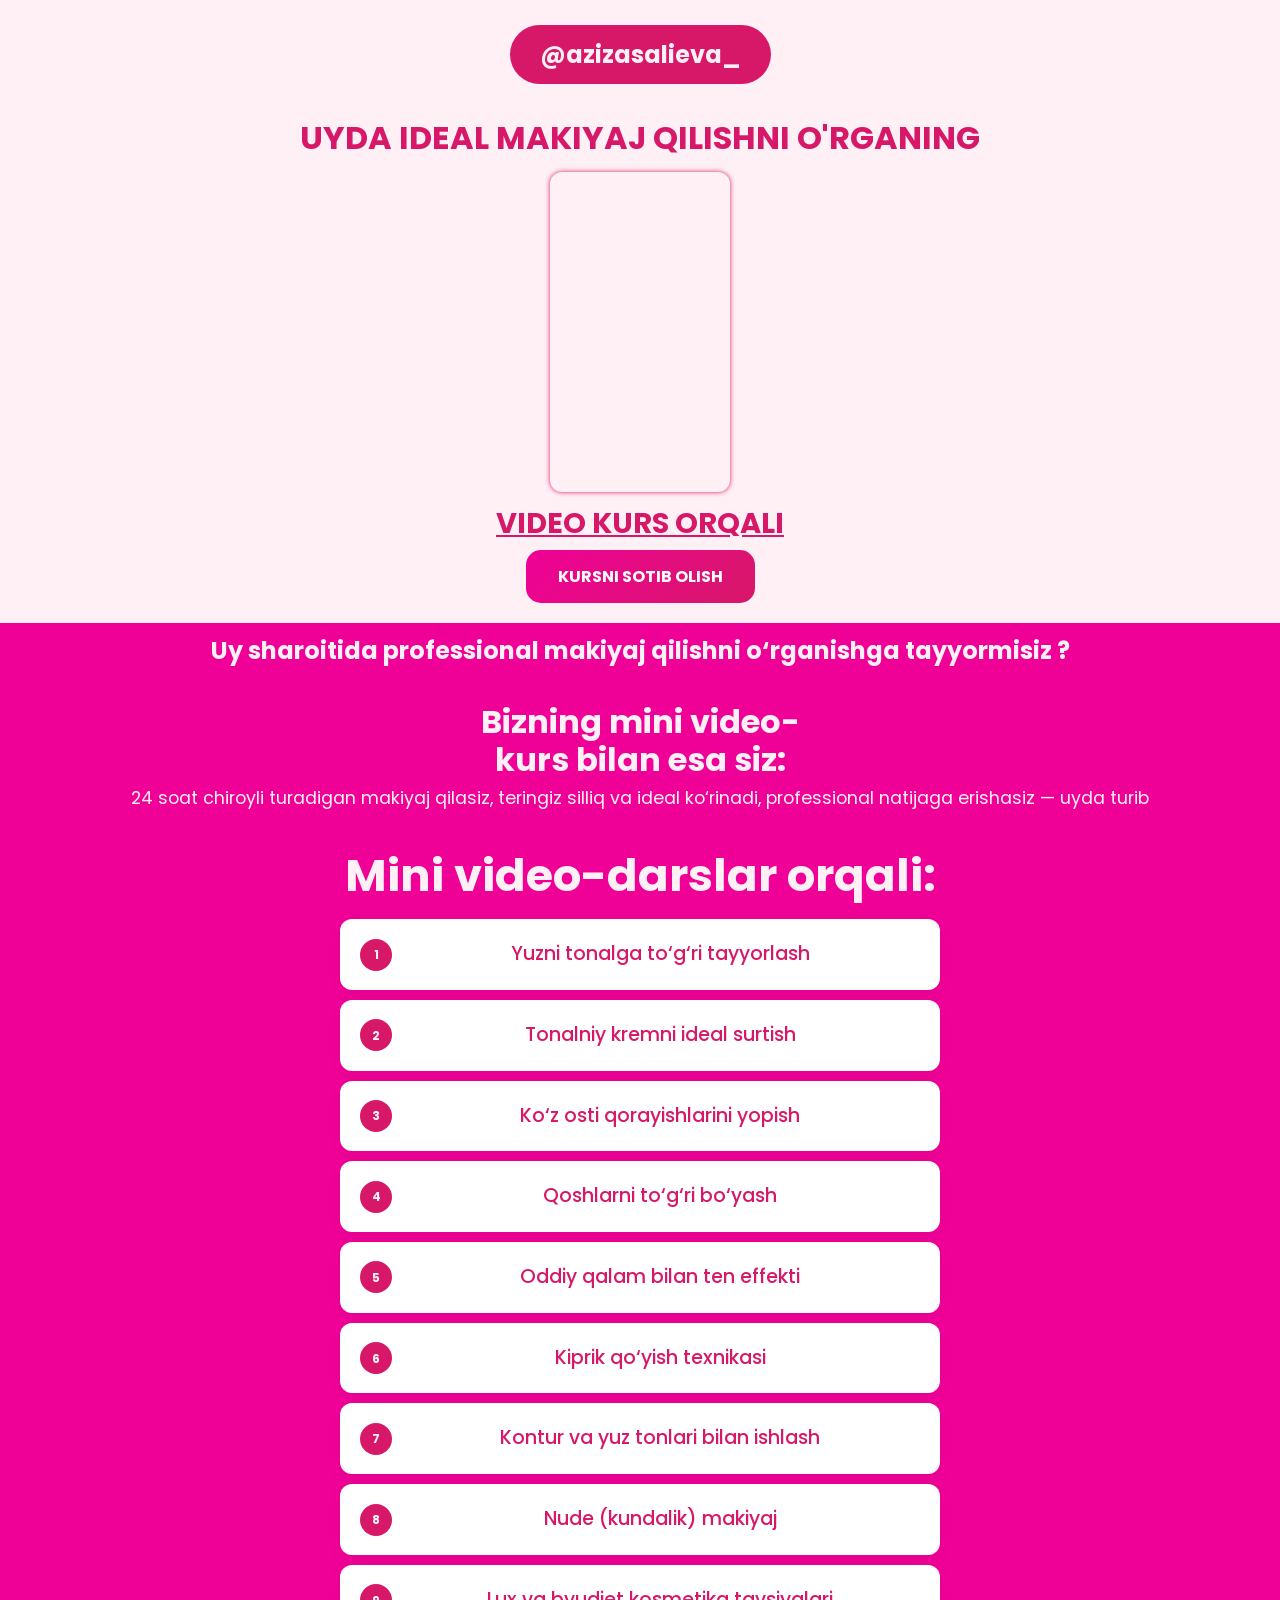
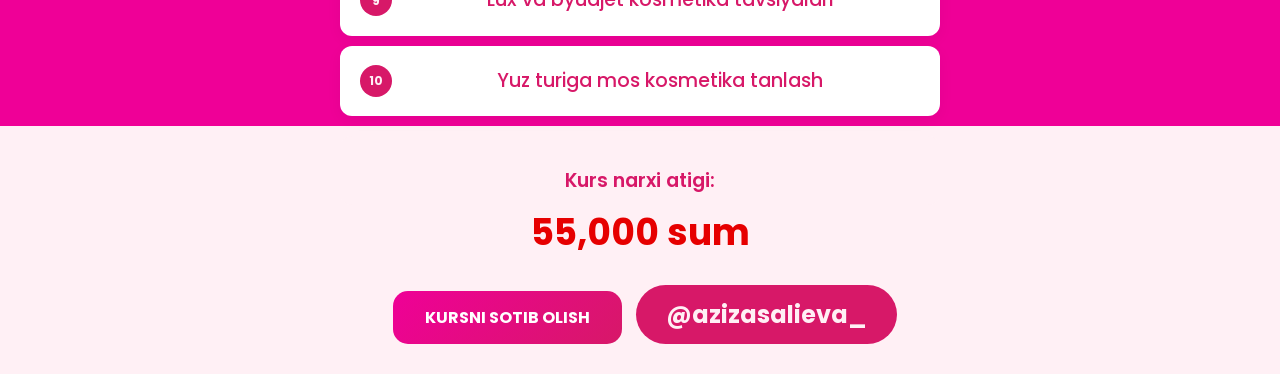
<file: index.html>
<!DOCTYPE html>
<html lang="uz">
<head>
  <meta charset="UTF-8" />
  <meta name="viewport" content="width=device-width, initial-scale=1.0" />
  <title>UYDA IDEAL MAKIYAJ</title>
  <link rel="stylesheet" href="css/style.css" />
  <link href="https://fonts.googleapis.com/css2?family=Poppins:wght@600;700&display=swap" rel="stylesheet" />

</head>
<body>
  <section class="hero">
    <div class="container">
      <div class="centered">
        <div class="fake-button">@azizasalieva_</div>

        <h1 class="subtitle">
          UYDA IDEAL MAKIYAJ QILISHNI O'RGANING
        </h1>

      <div class="video-wrapper">
        <iframe 
          width="1120" height="625" 
          src="https://www.youtube.com/embed/qSa_6mMAuKk" 
          title="YouTube video" 
          frameborder="0" 
          allow="accelerometer; autoplay; clipboard-write; encrypted-media; gyroscope; picture-in-picture" 
          allowfullscreen>
        </iframe>
      </div>

        <h2 class="white-underline">VIDEO KURS ORQALI</h2>

        <a href="oplata.html" class="btn dark-orange">KURSNI SOTIB OLISH</a>
      </div>
    </div>
  </section>
  <section class="problems">
  <div class="container">
    <h2 class="problems-title dark-blue">
      Uy sharoitida professional makiyaj qilishni o‘rganishga tayyormisiz ?
    </h2>
    </div>
  </div>
</section>

  <section class="solution">
  <div class="container">
    <h2 class="solution-title white">
      Bizning mini video-
    </h2>
    <h2 class="solution-title white">
      kurs bilan esa siz:
    </h2>

    <div class="solution-text orange">
      <p>24 soat chiroyli turadigan makiyaj qilasiz, teringiz silliq va ideal ko‘rinadi, professional natijaga erishasiz — uyda turib</p> 
    </div>
  </div>
</section>



<section class="bonus">
  <div class="container">
    <div class="bonus-header">
      <h1 class="bonus-main dark-blue">Mini video-darslar orqali:</h1>
    </div>

    <ul class="bonus-list styled">
      <li>Yuzni tonalga to‘g‘ri tayyorlash</li>
      <li>Tonalniy kremni ideal surtish</li>
      <li>Ko‘z osti qorayishlarini yopish</li>
      <li>Qoshlarni to‘g‘ri bo‘yash</li>
      <li>Oddiy qalam bilan ten effekti</li>
      <li>Kiprik qo‘yish texnikasi</li>
      <li>Kontur va yuz tonlari bilan ishlash</li>
      <li>Nude (kundalik) makiyaj</li>
      <li>Lux va byudjet kosmetika tavsiyalari</li>
      <li>Yuz turiga mos kosmetika tanlash</li>
    </ul>
  </div>
</section>

  <!-- 7-блок -->
 <section class="pricing-upgrade" id="form">
  <div class="container">
   
    <div class="installment-box">
      
      <p class="top-line">Kurs narxi atigi:</p>
    </div>
  <!-- Новая цена -->
  <div style="text-align: center;">
    <div style="font-size: 36px; color: #e60000; font-weight: bold;">
    55,000 sum
    </div>
  </div>
</div>
    
  </div>
    <a href="oplata.html" class="btn dark-orange">KURSNI SOTIB OLISH</a>
    <div class="fake-button">@azizasalieva_</div>
</form>
  </section>

</body>
</html>
</file>
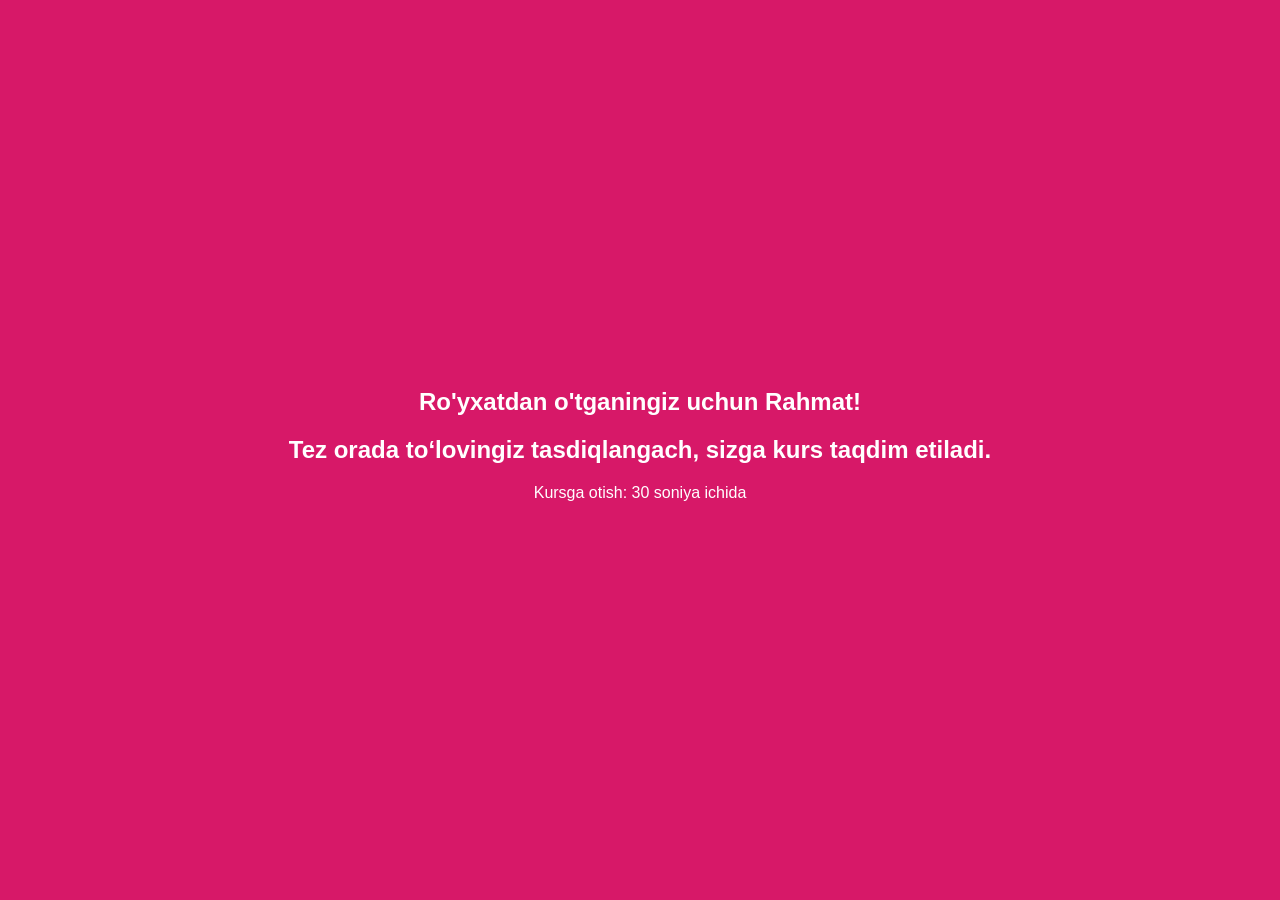
<file: confirm.html>
<!DOCTYPE html>
<html lang="uz">
<head>
  <meta charset="UTF-8" />
  <meta name="viewport" content="width=device-width, initial-scale=1.0" />
  <title>Rahmat!</title>
  <link rel="stylesheet" href="css/style.css" />
  <style>
    body {
      margin: 0;
      background-color: #D71868;
      color: white;
      font-family: Arial, sans-serif;
      display: flex;
      flex-direction: column;
      align-items: center;
      justify-content: center;
      height: 100vh;
      text-align: center;
    }

    .logo {
      max-width: 200px; /* Можно убрать или увеличить, если нужно больше */
      height: auto;
      margin-bottom: 20px;
    }

    .thank-you {
      font-size: 24px;
      font-weight: bold;
      margin-bottom: 20px;
    }

    .subtext {
      color: rgb(255, 255, 255);
      font-size: 12px;
      font-weight: bold;
      margin-bottom: 10px;
    }

    .timer {
      color: rgb(255, 255, 255);
      font-size: 16px;
      font-weight: normal;
    }

    @media (max-width: 600px) {
      .thank-you {
        font-size: 32px;
      }

      .subtext {
        font-size: 12px;
      }
    }
  </style>
  
  <!-- Meta Pixel Code -->
<script>
  !function(f,b,e,v,n,t,s)
  {if(f.fbq)return;n=f.fbq=function(){n.callMethod?
  n.callMethod.apply(n,arguments):n.queue.push(arguments)};
  if(!f._fbq)f._fbq=n;n.push=n;n.loaded=!0;n.version='2.0';
  n.queue=[];t=b.createElement(e);t.async=!0;
  t.src=v;s=b.getElementsByTagName(e)[0];
  s.parentNode.insertBefore(t,s)}(window, document,'script',
  'https://connect.facebook.net/en_US/fbevents.js');
  fbq('init', '1766674070867913');
  fbq('track', 'PageView');
</script>
<noscript><img height="1" width="1" style="display:none"
  src="https://www.facebook.com/tr?id=1766674070867913&ev=PageView&noscript=1"
/></noscript>
<!-- End Meta Pixel Code -->

<script>
  fbq('track', 'Lead');
</script>
</head>
<body>
  <div class="thank-you">
    Ro'yxatdan o'tganingiz uchun Rahmat!
  </div>
  <div class="subtext">
    
      <div class="thank-you">
    Tez orada to‘lovingiz tasdiqlangach, sizga kurs taqdim etiladi.
  </div>
  <div class="subtext">

  </div>
  <div class="timer">
    Kursga otish: <span id="countdown">30</span> soniya ichida
  </div>

  <script>
    let seconds = 30;
    const countdown = document.getElementById("countdown");

    const interval = setInterval(() => {
      seconds--;
      countdown.textContent = seconds;
      if (seconds <= 0) {
        clearInterval(interval);
        window.location.href = "https://t.me/+VuxIYSbwnSk2NTgy";
      }
    }, 1000);
  </script>

</body>
</html>
</file>
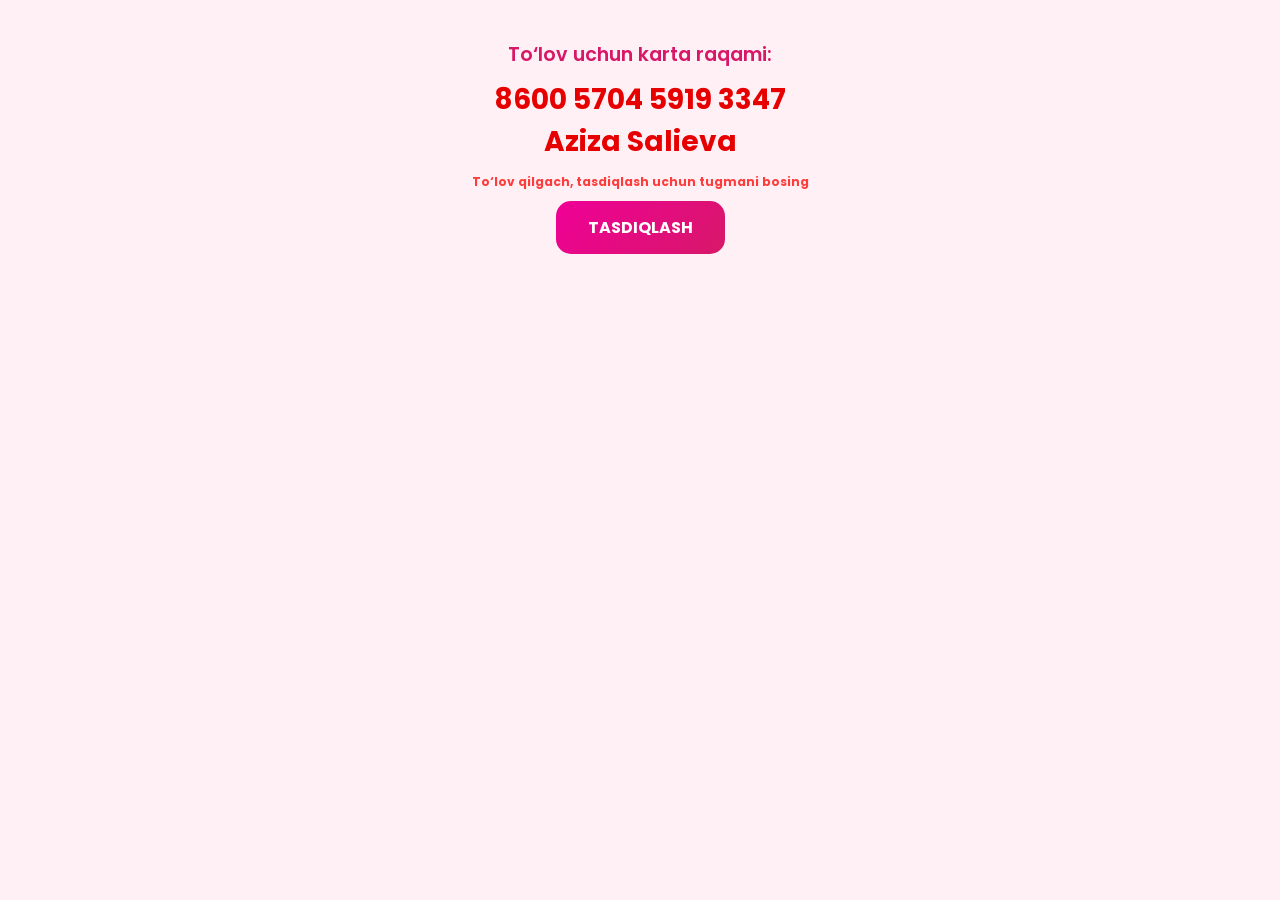
<file: oplata.html>
<!DOCTYPE html>
<html lang="uz">
<head>
  <meta charset="UTF-8" />
  <meta name="viewport" content="width=device-width, initial-scale=1.0" />
  <title>UYDA IDEAL MAKIYAJ</title>
  <link rel="stylesheet" href="css/oplata.css" />
  <link href="https://fonts.googleapis.com/css2?family=Poppins:wght@600;700&display=swap" rel="stylesheet" />
<noscript><img height="1" width="1" style="display:none"
  src="https://www.facebook.com/tr?id=1766674070867913&ev=PageView&noscript=1"
/></noscript>
</head>
<body>

  <!-- 7-блок -->
 <section class="pricing-upgrade" id="form">
  <div class="container">
   
    <div class="installment-box">
      
      <p class="top-line">To‘lov uchun karta raqami:</p>
    </div>
  <!-- Новая цена -->
  <div style="text-align: center;">
    <div style="font-size: 28px; color: #e60000; font-weight: bold;">
    8600 5704 5919 3347
    </div>
    <div style="font-size: 28px; color: #e60000; font-weight: bold;">
    Aziza Salieva
    </div>
  </div>
</div>
    
  </div>
  <div style="font-size: 12px; color: #ff3c3c; font-weight: bold;">
    To‘lov qilgach, tasdiqlash uchun tugmani bosing
    </div>
    <a href="confirm.html" class="btn dark-orange">TASDIQLASH</a>
</form>
  </section>

</body>
</html>
</file>
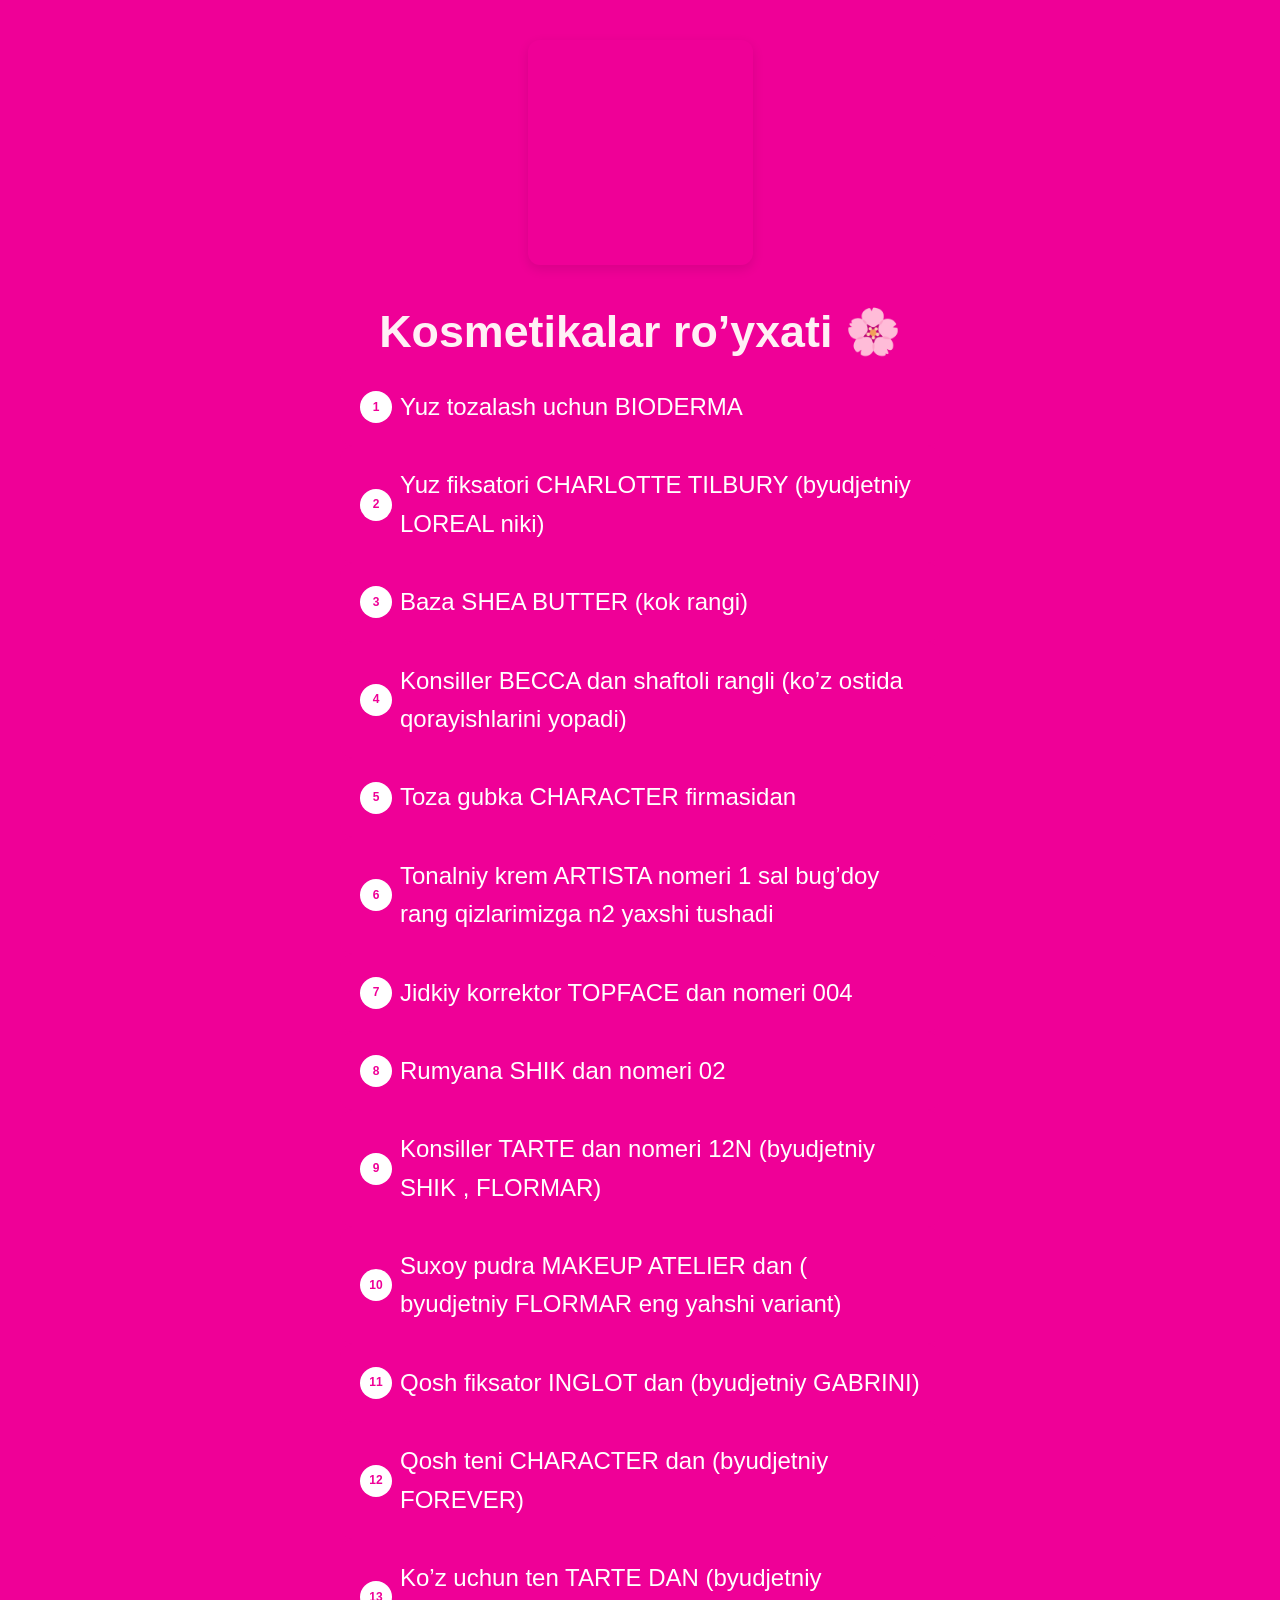
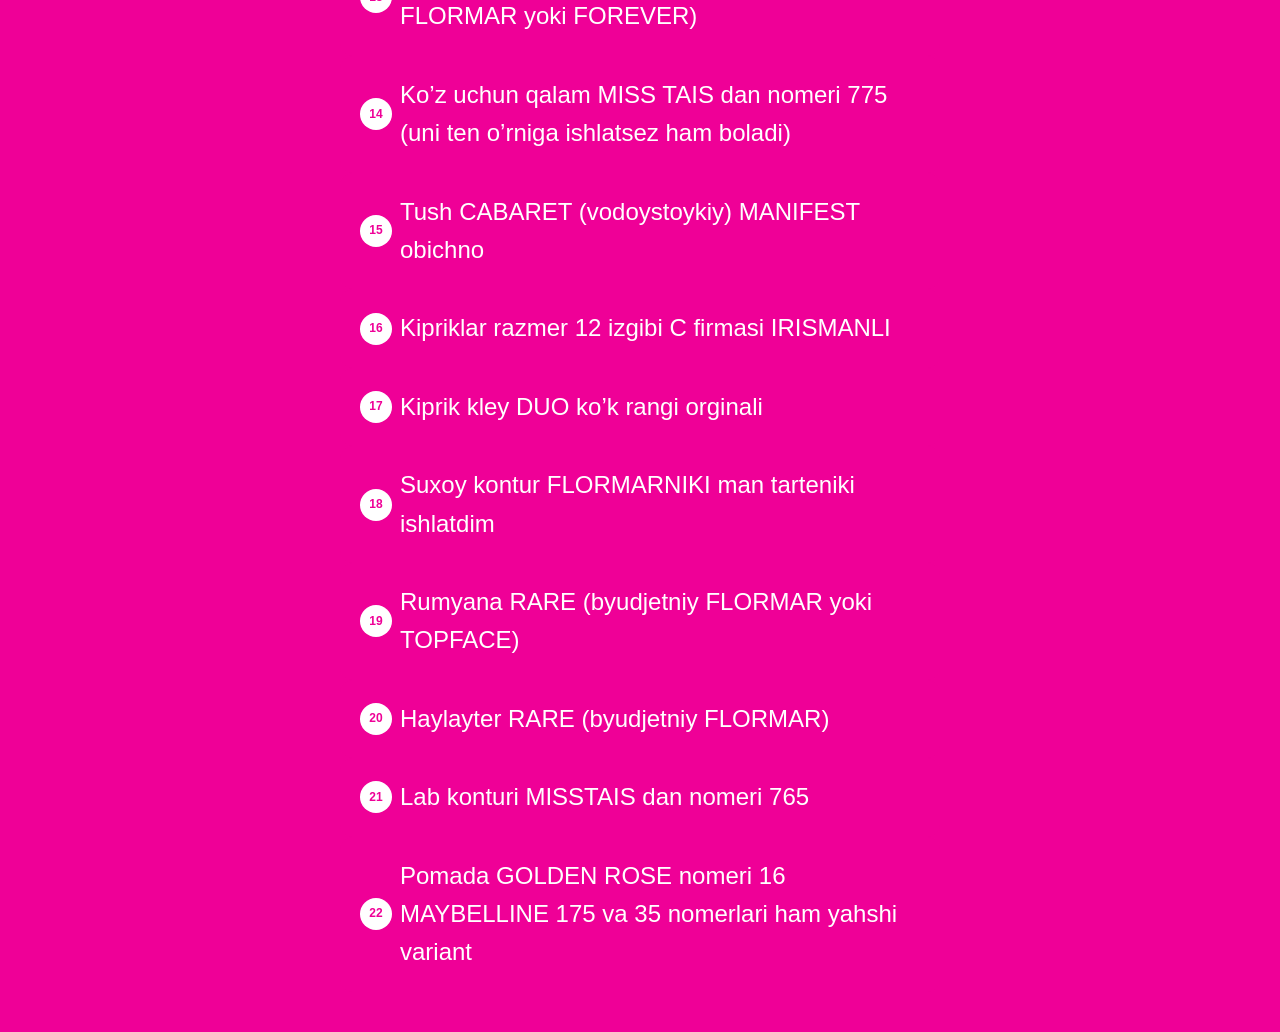
<file: videos.html>
<!DOCTYPE html>
<html lang="uz">
<head>
  <meta charset="UTF-8" />
  <meta name="viewport" content="width=device-width, initial-scale=1.0" />
  <title>Kitob Videolari</title>
  <link rel="stylesheet" href="css/videos.css" />
</head>
<body>
  <section class="videos-section">
    <div class="video-grid">
      <div class="video-box">
        <iframe src="https://www.youtube.com/embed/s83Dfyfr9PE" title="Video 1" allowfullscreen></iframe>
      </div>
    </div>

<section class="bonus">
  <div class="container">
    <div class="bonus-header">
      <h1 class="bonus-main dark-blue">Kosmetikalar ro’yxati 🌸</h1>
    </div>

    <ul class="bonus-list styled">
      <li>Yuz tozalash uchun BIODERMA</li>
      <li>Yuz fiksatori CHARLOTTE TILBURY (byudjetniy LOREAL niki)</li>
      <li>Baza SHEA BUTTER (kok rangi)</li>
      <li>Konsiller BECCA dan shaftoli rangli (ko’z ostida qorayishlarini yopadi)</li>
      <li>Toza gubka CHARACTER  firmasidan</li>
      <li>Tonalniy krem  ARTISTA nomeri 1 sal bug’doy rang qizlarimizga n2 yaxshi tushadi</li>
      <li>Jidkiy korrektor TOPFACE dan nomeri 004</li>
      <li>Rumyana SHIK dan nomeri 02</li>
      <li>Konsiller TARTE dan nomeri 12N (byudjetniy SHIK , FLORMAR)</li>
      <li>Suxoy pudra MAKEUP ATELIER dan ( byudjetniy FLORMAR eng yahshi variant)</li>
      <li>Qosh fiksator INGLOT dan (byudjetniy GABRINI)</li>
      <li>Qosh teni CHARACTER dan (byudjetniy FOREVER)</li>
      <li>Ko’z uchun ten TARTE DAN (byudjetniy FLORMAR yoki FOREVER)</li>
      <li>Ko’z uchun qalam MISS TAIS dan nomeri 775 (uni ten o’rniga ishlatsez ham boladi)</li>
      <li>Tush CABARET (vodoystoykiy) MANIFEST  obichno</li>
      <li>Kipriklar razmer 12 izgibi C firmasi IRISMANLI</li>
      <li>Kiprik kley DUO ko’k rangi orginali</li>
      <li>Suxoy kontur FLORMARNIKI man tarteniki ishlatdim</li>
      <li>Rumyana RARE (byudjetniy FLORMAR yoki TOPFACE)</li>
      <li>Haylayter RARE (byudjetniy FLORMAR)</li>
      <li>Lab konturi MISSTAIS dan nomeri 765</li>
      <li>Pomada GOLDEN ROSE nomeri 16  MAYBELLINE 175 va 35 nomerlari ham yahshi variant</li>
    </ul>
  </div>
</section>

  </section>
</body>
</html>
</file>
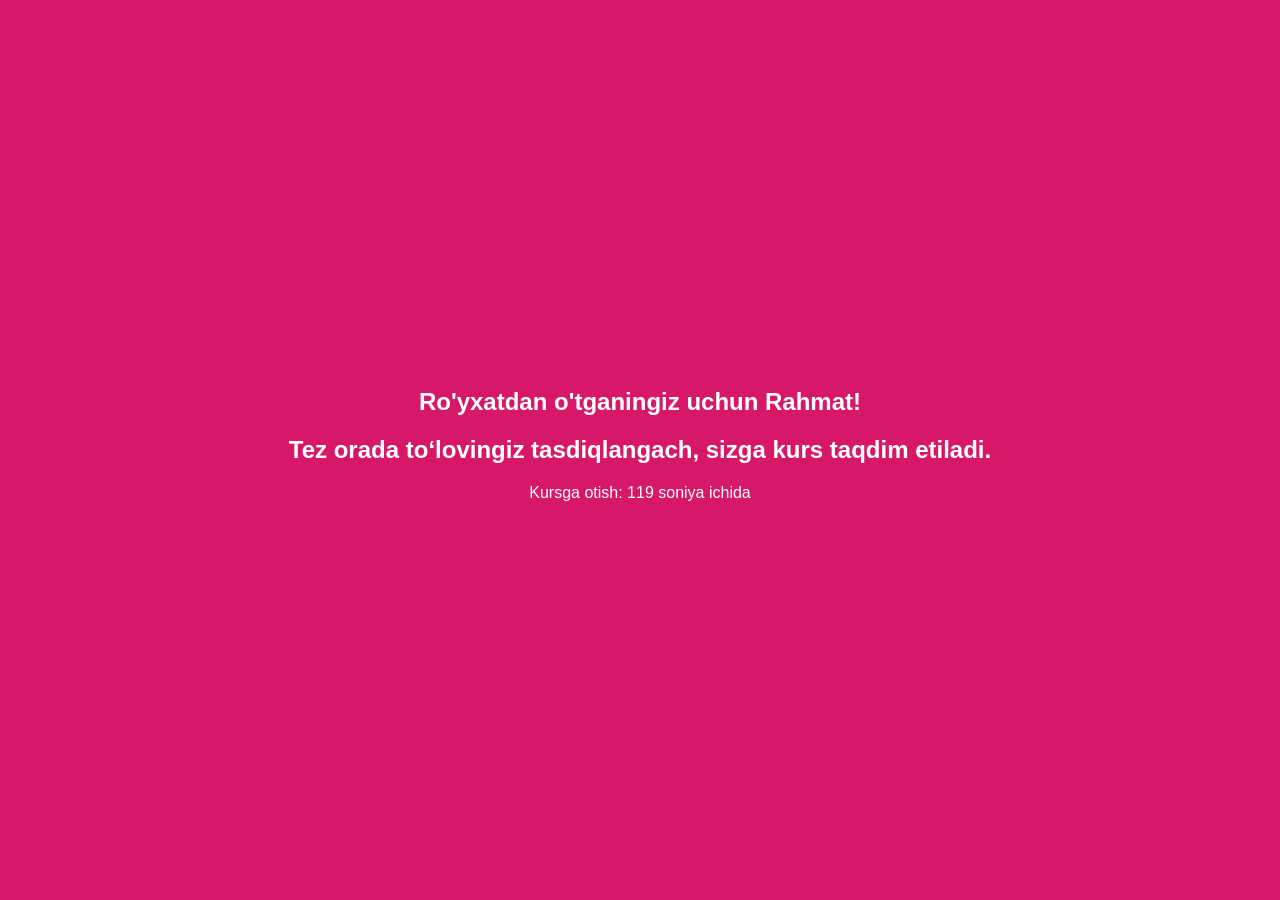
<file: aziza/confirm.html>
<!DOCTYPE html>
<html lang="uz">
<head>
  <meta charset="UTF-8" />
  <meta name="viewport" content="width=device-width, initial-scale=1.0" />
  <title>Rahmat!</title>
  <link rel="stylesheet" href="css/style.css" />
  <style>
    body {
      margin: 0;
      background-color: #D71868;
      color: white;
      font-family: Arial, sans-serif;
      display: flex;
      flex-direction: column;
      align-items: center;
      justify-content: center;
      height: 100vh;
      text-align: center;
    }

    .logo {
      max-width: 200px; /* Можно убрать или увеличить, если нужно больше */
      height: auto;
      margin-bottom: 20px;
    }

    .thank-you {
      font-size: 24px;
      font-weight: bold;
      margin-bottom: 20px;
    }

    .subtext {
      color: rgb(255, 255, 255);
      font-size: 12px;
      font-weight: bold;
      margin-bottom: 10px;
    }

    .timer {
      color: rgb(255, 255, 255);
      font-size: 16px;
      font-weight: normal;
    }

    @media (max-width: 600px) {
      .thank-you {
        font-size: 32px;
      }

      .subtext {
        font-size: 12px;
      }
    }
  </style>
  
  <!-- Meta Pixel Code -->
<script>
  !function(f,b,e,v,n,t,s)
  {if(f.fbq)return;n=f.fbq=function(){n.callMethod?
  n.callMethod.apply(n,arguments):n.queue.push(arguments)};
  if(!f._fbq)f._fbq=n;n.push=n;n.loaded=!0;n.version='2.0';
  n.queue=[];t=b.createElement(e);t.async=!0;
  t.src=v;s=b.getElementsByTagName(e)[0];
  s.parentNode.insertBefore(t,s)}(window, document,'script',
  'https://connect.facebook.net/en_US/fbevents.js');
  fbq('init', '1766674070867913');
  fbq('track', 'PageView');
</script>
<noscript><img height="1" width="1" style="display:none"
  src="https://www.facebook.com/tr?id=1766674070867913&ev=PageView&noscript=1"
/></noscript>
<!-- End Meta Pixel Code -->

<script>
  fbq('track', 'Lead');
</script>
</head>
<body>
  <div class="thank-you">
    Ro'yxatdan o'tganingiz uchun Rahmat!
  </div>
  <div class="subtext">
    
      <div class="thank-you">
    Tez orada to‘lovingiz tasdiqlangach, sizga kurs taqdim etiladi.
  </div>
  <div class="subtext">

  </div>
  <div class="timer">
    Kursga otish: <span id="countdown">120</span> soniya ichida
  </div>

  <script>
    let seconds = 120;
    const countdown = document.getElementById("countdown");

    const interval = setInterval(() => {
      seconds--;
      countdown.textContent = seconds;
      if (seconds <= 0) {
        clearInterval(interval);
        window.location.href = "https://t.me/+VuxIYSbwnSk2NTgy";
      }
    }, 1000);
  </script>

</body>
</html>
</file>
<file: css/style.css>
/* === Base Styles === */
* {
  margin: 0;
  padding: 0;
  box-sizing: border-box;
}

body {
  font-family: 'Poppins', sans-serif;
  background-color: #FFF0F5; /* очень тёмно-фиолетовый */
  color: #D71868;
}

.container {
  max-width: 1200px;
  margin: 0 auto;
  padding: 10px 20px;
}

.centered {
  text-align: center;
}

/* === Кнопка “Self-Study kitob” === */
.fake-button {
  display: inline-block;
  background-color: #D71868;
  color: #FFF0F5; /* тёмно-синий */
  font-weight: 700;
  font-size: 1.5rem;
  padding: 12px 30px;
  border-radius: 50px;
  margin-top: 15px;
  margin-bottom: 30px;
  pointer-events: none;
}

/* === Заголовок под кнопкой === */
.subtitle {
  font-size: 2rem;
  font-weight: 700;
  margin-bottom: 10px;
}

.video-wrapper {
  display: flex;
  justify-content: center;
  margin-bottom: 10px;
}

.video-wrapper iframe {
  width: 180px;
  height: 320px;
  max-width: 100%;
  border-radius: 12px;
  box-shadow: 0 0 5px #D71868;
}

/* === Надписи под видео === */
.white-underline {
  font-size: 1.8rem;
  font-weight: 700;
  text-decoration: underline;
  margin-bottom: -5px;
}

.orange-text {
  font-size: 1.8rem;
  font-weight: 700;
  color: #ff7a00; /* оранжевый */
  margin-bottom: 30px;
}

/* === Кнопки под текстом === */
.btn {
  display: inline-block;
  padding: 14px 32px;
  font-size: 1rem;
  font-weight: 700;
  border: none;
  border-radius: 15px;
  text-decoration: none;
  margin: 10px;
  transition: background-color 0.3s;
}

.dark-orange {
  background: linear-gradient(135deg, #EF0097, #D71868);
  color: white;
}

.dark-orange:hover {
  background-color: rgb(255, 0, 0);
}

/* === Мобильная адаптация === */
@media (max-width: 768px) {
  .fake-button {
    font-size: 1.2rem;
    padding: 10px 20px;
  }

  .subtitle {
    font-size: 1.8rem;
    padding: 0 10px;
  }

  .white-underline {
    font-size: 1.8rem;
    padding: 0 10px;
    margin-bottom: 10px;
  }

  .orange-text {
    font-size: 1.5rem;
    padding: 0 10px;
    margin-bottom: 10px;
  }

  .btn {
    font-size: 1rem;
    padding: 12px 24px;
  }
}

/* === 2 Блок: Проблемы === */
.problems {
  background: #EF0097;
  padding: -20px -20px;
  text-align: center;
}

.problems-title {
  font-size: 2rem;
  font-weight: 700;
  margin-bottom: 1px;
}

.problems-title.dark-blue {
  color: #FFF0F5;
}

.problem {
 
  max-width: 800px;
  text-align: left;
}

.problem-heading {
  font-size: 1.4rem;
  font-weight: 700;
  margin-bottom: 15px;
}

.problem-heading.yellow {
  color: #d4a200; /* тёмно-жёлтый */
}

.problem-text {
  font-size: 1rem;
  color: #000000;
  line-height: 1.6;
}

/* Мобильная адаптация для 2 блока */
@media (max-width: 768px) {
  .problems-title {
    font-size: 2rem;
    padding: -10px 10px;
    margin-bottom: 5px;
  }

  .problem-heading {
    font-size: 1.2rem;
  }

  .problem-text {
    font-size: 1rem;
    padding: 0 10px;
  }
}

  .problems-title.dark-blue {
    font-size: 1.5rem;
    padding: 0 10px;
    margin-bottom: 10px;
}

/* === 3 Блок: Решение === */
.solution {
  background-color: #EF0097;
  padding: -20px -20px;
  text-align: center;
}

.solution-title {
  font-family: 'Poppins', sans-serif;
  font-size: 2rem;
  font-weight: 700;
  margin-bottom: -10px;
}

.solution-title.white {
  color: #FFF0F5;
}

.solution-text {
  margin-top: 10px;
  font-family: 'Poppins', sans-serif;
  font-size: 1.1rem;
  line-height: 1.6;
}

.solution-text.orange {
  color: #FFF0F5;
  font-weight: 400;
}

/* Мобильная адаптация для 3 блока */
@media (max-width: 768px) {
  .solution-title {
    font-size: 1.5rem;
    padding: 0 10px;
    margin-top: 10px;
  }

  .solution-text {
    font-size: 1.25rem;
    padding: 0 10px;
    margin-top: 15px;
  }
}

/* 4-блок */
.solutions-section {
  background-color: #FFF0F5; /* Бело-сероватый */
  text-align: center;
}

.solutions-title {
  color: #D71868;
  font-size: 30px;
  margin-top: 30px;
  font-weight: bold;

}

.cards-container {
  display: grid;
  grid-template-columns: repeat(auto-fit, minmax(260px, 1fr));
  gap: 5px;
  max-width: 750px;
  margin: 0 auto;
}

.solution-card {
  background-color: #FFF0F5;
  padding: 20px;
  border-radius: 12px;
}

.solution-card h3 {
  color: #EF0097;
  font-size: 25px;
  font-weight: bold;
  margin-bottom: 15px;
}

.solution-card img {
  max-width: 100%;
  height: auto;
  margin-bottom: 20px;
}

.solution-card .cta-button {
  background: linear-gradient(135deg, #ff3c3c, #ff7a00);
  color: white;
  font-weight: bold;
  padding: 10px 20px;
  border-radius: 8px;
  text-decoration: none;
  display: inline-block;
}

.old-price {
  color: red;
  font-weight: bold;
  font-size: 2em;
  text-decoration: line-through;
  margin-bottom: 8px;
}

.price-note {
  color: #000;
  font-size: 0.75em;
  margin-bottom: 20px;
  line-height: 1.3;
}

/* === Обновлённый 5 Блок: Бонусы === */
.bonus {
  background-color: #EF0097; /* как в 4 блоке */
  padding: -20px 20px;
  text-align: center;
  font-family: 'Poppins', sans-serif;
}

.bonus-header {
  margin-bottom: 10px;
}

.bonus-title {
  font-size: 2rem;
  font-weight: 700;
  margin-bottom: -20px;
}

.bonus-main {
  font-size: 2.8rem;
  font-weight: 700;
  margin: 10px 0;
}

.bonus-title.black {
  color: #FFF0F5;
}

.bonus-main.dark-blue {
  color: #FFF0F5;
}

.bonus-title.orange {
  color: #D71868;
}

/* Новый стиль списка без обычных цифр */
.bonus-list.styled {
  display: flex;
  flex-direction: column;
  gap: 10px;
  max-width: 600px;
  margin: 0 auto;
  padding: 0;
  counter-reset: item;
}

.bonus-list.styled li {
  background-color: #ffffff;
  color: #D71868;
  font-size: 1.2rem;
  font-weight: 500;
  padding: 20px 20px 20px 60px;
  border-radius: 12px;
  position: relative;
  box-shadow: 0 4px 15px rgba(0, 0, 0, 0.05);
  line-height: 1.6;
  list-style: none;
  transition: transform 0.3s ease, box-shadow 0.3s ease;
}

.bonus-list.styled li:hover {
  transform: translateY(-4px);
  box-shadow: 0 6px 20px rgba(0, 0, 0, 0.08);
}

/* Красивая цифра в кружке */
.bonus-list.styled li::before {
  content: counter(item);
  counter-increment: item;
  position: absolute;
  left: 20px;
  top: 50%;
  transform: translateY(-50%);
  width: 32px;
  height: 32px;
  background-color: #D71868;
  color: #FFF0F5;
  font-weight: bold;
  font-size: 0.75rem;
  border-radius: 50%;
  display: flex;
  align-items: center;
  justify-content: center;
}

/* Мобильная адаптация */
@media (max-width: 768px) {
  .bonus-title {
    font-size: 1.5rem;
  }

  .bonus-main {
    font-size: 1.5rem;
  }

  .bonus-list.styled li {
    font-size: 1rem;
    padding: 18px 18px 18px 55px;
  }

  .bonus-list.styled li::before {
    width: 28px;
    height: 28px;
    font-size: 0.8rem;
  }
}

/* === 6 Блок: Цены и рассрочка === */
.pricing-upgrade {
  background-color: #FFF0F5;
  padding: -20px -20px;
  font-family: 'Poppins', sans-serif;
  text-align: center;
}

/* ===== ЦЕНЫ ===== */
.price-box h2 {
  font-size: 2rem;
  color: #000;
  margin-bottom: 10px;
  font-weight: 600;
}

.price-box .price {
  font-size: 2.4rem;
  font-weight: 700;
  margin-bottom: 5px;
  display: inline-block;
  padding: 12px 24px;
  border-radius: 12px;
}

.price-box .old {
  color: #c40000;
  background: #ffeaea;
  text-decoration: line-through;
}

.price-box .new {
  color: #ffffff;
  background: linear-gradient(135deg, #ff3c3c, #ff7a00);
  box-shadow: 0 5px 15px rgba(255, 0, 0, 0.2);
}

/* ===== ЛОГОТИПЫ ===== */
.logo-bar {
  padding: -20px 0;
  display: flex;
  justify-content: center;
  gap: 40px;
  margin: -10px 0;
  flex-wrap: wrap;
}

.logo-bar img {
  max-width: 130px;
  transition: transform 0.3s ease;
}

.logo-bar img:hover {
  transform: scale(1.05);
}

/* ===== РАССРОЧКА ===== */
.installment-box {
  background-color: #FFF0F5;
  padding: 30px 20px;
  border-radius: 12px;
  max-width: 600px;
  margin-left: auto;
  margin-right: auto;
}

.installment-box h2 {
  font-size: 1.6rem;
  font-weight: 700;
  color: #D71868;
  margin-bottom: 0px;
}

.installment-box .top-line {
  font-size: 1.2rem;
  font-weight: 600;
  color: #D71868;
  margin-bottom: -20px;
}

.installment-box .top-line span {
  color: #ff7a00;
  font-weight: 700;
}

.installment-price-box {
  display: flex;
  justify-content: center;
  align-items: center;
  gap: 30px;
  margin: 20px 0;
}

.monthly-price {
  background: linear-gradient(135deg, #ff3c3c, #ff7a00);
  color: #ffffff;
  font-size: 1.8rem;
  font-weight: 700;
  padding: 5px 10px;
  border-radius: 10px;
}

.duration {
  font-size: 4rem;
  font-weight: 700;
  color: #000;
}

.note {
  font-size: 1.25rem;
  color: #000000;
  margin-top: -10px;
}

/* ===== CTA КНОПКА ===== */
.btn.glowing-orange {
  background: linear-gradient(135deg, #ff7a00, #ff3c3c);
  color: #fff;
  font-weight: 700;
  padding: 16px 36px;
  border-radius: 10px;
  font-size: 1.1rem;
  display: inline-block;
  box-shadow: 0 6px 20px rgba(255, 122, 0, 0.3);
  transition: transform 0.3s, box-shadow 0.3s;
  text-decoration: none;
  margin-top: -100px;
}

.btn.glowing-orange:hover {
  transform: translateY(-3px);
  box-shadow: 0 10px 25px rgba(255, 100, 0, 0.4);
}

/* ===== МОБИЛЬНАЯ АДАПТАЦИЯ ===== */
@media (max-width: 768px) {
  .price-box h2 {
    font-size: 1.3rem;
  }

  .price-box .price {
    font-size: 2rem;
    padding: 10px 20px;
  }

  .logo-bar {
    gap: 20px;
  }

  .monthly-price, .duration {
    font-size: 1.25rem;
  }

  .installment-box h2,
  .installment-box .top-line,
  .duration {
    font-size: 2rem;
  }

  .btn.glowing-orange {
    font-size: 1rem;
    padding: 14px 30px;
    margin-bottom: 50px;
  }
}

/* 8-блок */
.guarantee-section {
  background-color: #FFF0F5; /* Тёмно-синий */
  color: white;
  text-align: center;
  padding: 25px 25px;
}

.guarantee-title {
  font-size: 40px;
  font-weight: bold;
  margin-bottom: 5px;
}

.guarantee-image {
  max-width: 200px;
  height: auto;
  margin-bottom: 1px;
}

.guarantee-text p {
  font-size: 16px;
  margin: 8px 0;
}

.guarantee-section .cta-button {
  margin-top: 30px;
  background: linear-gradient(135deg, #ff3c3c, #ff7a00);
  color: white;
  font-weight: bold;
  padding: 12px 28px;
  border-radius: 8px;
  text-decoration: none;
  display: inline-block;
}

/* Адаптивность */
@media (max-width: 600px) {
  .guarantee-title {
    font-size: 32px;
  }

  .guarantee-text p {
    font-size: 20px;
    margin: -4px 0;
  }

  .guarantee-image {
    max-width: 150px;
  }
}


/* 2-блок */
.form-section {
  background-color: white;
  padding: 10px 20px;
  text-align: center;
}

.form-title {
  font-size: 20px;
  font-weight: bold;
  color: black;
  margin-bottom: 10px;
}

form {
  display: flex;
  flex-direction: column;
  gap: 15px;
  max-width: 400px;
  margin: 0 auto;
}

input {
  padding: 15px;
  font-size: 16px;
  border: 1px solid #ccc;
  border-radius: 8px;
}

button {
  background: linear-gradient(135deg, #ff3c3c, #ff7a00);
  color: white;
  font-weight: bold;
  padding: 15px;
  border: none;
  border-radius: 8px;
  cursor: pointer;
}

/* 7-блок */
.final-section {
  background-color: #FFF0F5; /* Тёмно-синий */
  color: white;
  text-align: center;
  padding: 60px 20px;
}

.final-text h2 {
  font-size: 26px;
  font-weight: bold;
  margin: 5px 0;
}

.final-subtext {
  margin-top: 30px;
  color: orange;
  font-weight: bold;
  font-size: 26px;
}

.final-subtext p {
  margin: 6px 0;
}

.final-logo {
  margin-top: 0px;
  max-width: 1080px;
  height: auto;
}

.final-footer {
  color: white;
  font-size: 14px;
  margin-top: 10px;
}

/* Адаптация */
@media (max-width: 600px) {
  .final-text h2 {
    font-size: 22px;
    margin-top: -10px;
  }

  .final-subtext {
    font-size: 22px;
    margin-top: 10px;
  }

  .final-logo {
    max-width: 100px;
    margin-top: 25px;
  }

  .final-footer {
    font-size: 12px;
    margin-top: 20px;
  }
}
</file>
<file: css/oplata.css>
/* === Base Styles === */
* {
  margin: 0;
  padding: 0;
  box-sizing: border-box;
}

body {
  font-family: 'Poppins', sans-serif;
  background-color: #FFF0F5; /* очень тёмно-фиолетовый */
  color: #D71868;
}

.container {
  max-width: 1200px;
  margin: 0 auto;
  padding: 10px 20px;
}

.centered {
  text-align: center;
}

/* === Кнопка “Self-Study kitob” === */
.fake-button {
  display: inline-block;
  background-color: #D71868;
  color: #FFF0F5; /* тёмно-синий */
  font-weight: 700;
  font-size: 1.5rem;
  padding: 12px 30px;
  border-radius: 50px;
  margin-top: 15px;
  margin-bottom: 30px;
  pointer-events: none;
}

/* === Заголовок под кнопкой === */
.subtitle {
  font-size: 2rem;
  font-weight: 700;
  margin-bottom: 10px;
}

.video-wrapper {
  display: flex;
  justify-content: center;
  margin-bottom: 10px;
}

.video-wrapper iframe {
  width: 180px;
  height: 320px;
  max-width: 100%;
  border-radius: 12px;
  box-shadow: 0 0 5px #D71868;
}

/* === Надписи под видео === */
.white-underline {
  font-size: 1.8rem;
  font-weight: 700;
  text-decoration: underline;
  margin-bottom: -5px;
}

.orange-text {
  font-size: 1.8rem;
  font-weight: 700;
  color: #ff7a00; /* оранжевый */
  margin-bottom: 30px;
}

/* === Кнопки под текстом === */
.btn {
  display: inline-block;
  padding: 14px 32px;
  font-size: 1rem;
  font-weight: 700;
  border: none;
  border-radius: 15px;
  text-decoration: none;
  margin: 10px;
  transition: background-color 0.3s;
}

.dark-orange {
  background: linear-gradient(135deg, #EF0097, #D71868);
  color: white;
}

.dark-orange:hover {
  background-color: rgb(255, 0, 0);
}

/* === Мобильная адаптация === */
@media (max-width: 768px) {
  .fake-button {
    font-size: 1.2rem;
    padding: 10px 20px;
  }

  .subtitle {
    font-size: 1.8rem;
    padding: 0 10px;
  }

  .white-underline {
    font-size: 1.8rem;
    padding: 0 10px;
    margin-bottom: 10px;
  }

  .orange-text {
    font-size: 1.5rem;
    padding: 0 10px;
    margin-bottom: 10px;
  }

  .btn {
    font-size: 1rem;
    padding: 12px 24px;
  }
}

/* === 2 Блок: Проблемы === */
.problems {
  background: #EF0097;
  padding: -20px -20px;
  text-align: center;
}

.problems-title {
  font-size: 2rem;
  font-weight: 700;
  margin-bottom: 1px;
}

.problems-title.dark-blue {
  color: #FFF0F5;
}

.problem {
 
  max-width: 800px;
  text-align: left;
}

.problem-heading {
  font-size: 1.4rem;
  font-weight: 700;
  margin-bottom: 15px;
}

.problem-heading.yellow {
  color: #d4a200; /* тёмно-жёлтый */
}

.problem-text {
  font-size: 1rem;
  color: #000000;
  line-height: 1.6;
}

/* Мобильная адаптация для 2 блока */
@media (max-width: 768px) {
  .problems-title {
    font-size: 2rem;
    padding: -10px 10px;
    margin-bottom: 5px;
  }

  .problem-heading {
    font-size: 1.2rem;
  }

  .problem-text {
    font-size: 1rem;
    padding: 0 10px;
  }
}

  .problems-title.dark-blue {
    font-size: 1.5rem;
    padding: 0 10px;
    margin-bottom: 10px;
}

/* === 3 Блок: Решение === */
.solution {
  background-color: #EF0097;
  padding: -20px -20px;
  text-align: center;
}

.solution-title {
  font-family: 'Poppins', sans-serif;
  font-size: 2rem;
  font-weight: 700;
  margin-bottom: -10px;
}

.solution-title.white {
  color: #FFF0F5;
}

.solution-text {
  margin-top: 10px;
  font-family: 'Poppins', sans-serif;
  font-size: 1.1rem;
  line-height: 1.6;
}

.solution-text.orange {
  color: #FFF0F5;
  font-weight: 400;
}

/* Мобильная адаптация для 3 блока */
@media (max-width: 768px) {
  .solution-title {
    font-size: 1.5rem;
    padding: 0 10px;
    margin-top: 10px;
  }

  .solution-text {
    font-size: 1.25rem;
    padding: 0 10px;
    margin-top: 15px;
  }
}

/* 4-блок */
.solutions-section {
  background-color: #FFF0F5; /* Бело-сероватый */
  text-align: center;
}

.solutions-title {
  color: #D71868;
  font-size: 30px;
  margin-top: 30px;
  font-weight: bold;

}

.cards-container {
  display: grid;
  grid-template-columns: repeat(auto-fit, minmax(260px, 1fr));
  gap: 5px;
  max-width: 750px;
  margin: 0 auto;
}

.solution-card {
  background-color: #FFF0F5;
  padding: 20px;
  border-radius: 12px;
}

.solution-card h3 {
  color: #EF0097;
  font-size: 25px;
  font-weight: bold;
  margin-bottom: 15px;
}

.solution-card img {
  max-width: 100%;
  height: auto;
  margin-bottom: 20px;
}

.solution-card .cta-button {
  background: linear-gradient(135deg, #ff3c3c, #ff7a00);
  color: white;
  font-weight: bold;
  padding: 10px 20px;
  border-radius: 8px;
  text-decoration: none;
  display: inline-block;
}

.old-price {
  color: red;
  font-weight: bold;
  font-size: 2em;
  text-decoration: line-through;
  margin-bottom: 8px;
}

.price-note {
  color: #000;
  font-size: 0.75em;
  margin-bottom: 20px;
  line-height: 1.3;
}

/* === Обновлённый 5 Блок: Бонусы === */
.bonus {
  background-color: #EF0097; /* как в 4 блоке */
  padding: -20px 20px;
  text-align: center;
  font-family: 'Poppins', sans-serif;
}

.bonus-header {
  margin-bottom: 10px;
}

.bonus-title {
  font-size: 2rem;
  font-weight: 700;
  margin-bottom: -20px;
}

.bonus-main {
  font-size: 2.8rem;
  font-weight: 700;
  margin: 10px 0;
}

.bonus-title.black {
  color: #FFF0F5;
}

.bonus-main.dark-blue {
  color: #FFF0F5;
}

.bonus-title.orange {
  color: #D71868;
}

/* Новый стиль списка без обычных цифр */
.bonus-list.styled {
  display: flex;
  flex-direction: column;
  gap: 10px;
  max-width: 600px;
  margin: 0 auto;
  padding: 0;
  counter-reset: item;
}

.bonus-list.styled li {
  background-color: #ffffff;
  color: #D71868;
  font-size: 1.2rem;
  font-weight: 500;
  padding: 20px 20px 20px 60px;
  border-radius: 12px;
  position: relative;
  box-shadow: 0 4px 15px rgba(0, 0, 0, 0.05);
  line-height: 1.6;
  list-style: none;
  transition: transform 0.3s ease, box-shadow 0.3s ease;
}

.bonus-list.styled li:hover {
  transform: translateY(-4px);
  box-shadow: 0 6px 20px rgba(0, 0, 0, 0.08);
}

/* Красивая цифра в кружке */
.bonus-list.styled li::before {
  content: counter(item);
  counter-increment: item;
  position: absolute;
  left: 20px;
  top: 50%;
  transform: translateY(-50%);
  width: 32px;
  height: 32px;
  background-color: #D71868;
  color: #FFF0F5;
  font-weight: bold;
  font-size: 0.75rem;
  border-radius: 50%;
  display: flex;
  align-items: center;
  justify-content: center;
}

/* Мобильная адаптация */
@media (max-width: 768px) {
  .bonus-title {
    font-size: 1.5rem;
  }

  .bonus-main {
    font-size: 1.5rem;
  }

  .bonus-list.styled li {
    font-size: 1rem;
    padding: 18px 18px 18px 55px;
  }

  .bonus-list.styled li::before {
    width: 28px;
    height: 28px;
    font-size: 0.8rem;
  }
}

/* === 6 Блок: Цены и рассрочка === */
.pricing-upgrade {
  background-color: #FFF0F5;
  padding: -20px -20px;
  font-family: 'Poppins', sans-serif;
  text-align: center;
}

/* ===== ЦЕНЫ ===== */
.price-box h2 {
  font-size: 2rem;
  color: #000;
  margin-bottom: 10px;
  font-weight: 600;
}

.price-box .price {
  font-size: 2.4rem;
  font-weight: 700;
  margin-bottom: 5px;
  display: inline-block;
  padding: 12px 24px;
  border-radius: 12px;
}

.price-box .old {
  color: #c40000;
  background: #ffeaea;
  text-decoration: line-through;
}

.price-box .new {
  color: #ffffff;
  background: linear-gradient(135deg, #ff3c3c, #ff7a00);
  box-shadow: 0 5px 15px rgba(255, 0, 0, 0.2);
}

/* ===== ЛОГОТИПЫ ===== */
.logo-bar {
  padding: -20px 0;
  display: flex;
  justify-content: center;
  gap: 40px;
  margin: -10px 0;
  flex-wrap: wrap;
}

.logo-bar img {
  max-width: 130px;
  transition: transform 0.3s ease;
}

.logo-bar img:hover {
  transform: scale(1.05);
}

/* ===== РАССРОЧКА ===== */
.installment-box {
  background-color: #FFF0F5;
  padding: 30px 20px;
  border-radius: 12px;
  max-width: 600px;
  margin-left: auto;
  margin-right: auto;
}

.installment-box h2 {
  font-size: 1.6rem;
  font-weight: 700;
  color: #D71868;
  margin-bottom: 0px;
}

.installment-box .top-line {
  font-size: 1.2rem;
  font-weight: 600;
  color: #D71868;
  margin-bottom: -20px;
}

.installment-box .top-line span {
  color: #ff7a00;
  font-weight: 700;
}

.installment-price-box {
  display: flex;
  justify-content: center;
  align-items: center;
  gap: 30px;
  margin: 20px 0;
}

.monthly-price {
  background: linear-gradient(135deg, #ff3c3c, #ff7a00);
  color: #ffffff;
  font-size: 1.8rem;
  font-weight: 700;
  padding: 5px 10px;
  border-radius: 10px;
}

.duration {
  font-size: 4rem;
  font-weight: 700;
  color: #000;
}

.note {
  font-size: 1.25rem;
  color: #000000;
  margin-top: -10px;
}

/* ===== CTA КНОПКА ===== */
.btn.glowing-orange {
  background: linear-gradient(135deg, #ff7a00, #ff3c3c);
  color: #fff;
  font-weight: 700;
  padding: 16px 36px;
  border-radius: 10px;
  font-size: 1.1rem;
  display: inline-block;
  box-shadow: 0 6px 20px rgba(255, 122, 0, 0.3);
  transition: transform 0.3s, box-shadow 0.3s;
  text-decoration: none;
  margin-top: -100px;
}

.btn.glowing-orange:hover {
  transform: translateY(-3px);
  box-shadow: 0 10px 25px rgba(255, 100, 0, 0.4);
}

/* ===== МОБИЛЬНАЯ АДАПТАЦИЯ ===== */
@media (max-width: 768px) {
  .price-box h2 {
    font-size: 1.3rem;
  }

  .price-box .price {
    font-size: 2rem;
    padding: 10px 20px;
  }

  .logo-bar {
    gap: 20px;
  }

  .monthly-price, .duration {
    font-size: 1.25rem;
  }

  .installment-box h2,
  .installment-box .top-line,
  .duration {
    font-size: 1.5rem;
  }

  .btn.glowing-orange {
    font-size: 1rem;
    padding: 14px 30px;
    margin-bottom: 50px;
  }
}

/* 8-блок */
.guarantee-section {
  background-color: #FFF0F5; /* Тёмно-синий */
  color: white;
  text-align: center;
  padding: 25px 25px;
}

.guarantee-title {
  font-size: 40px;
  font-weight: bold;
  margin-bottom: 5px;
}

.guarantee-image {
  max-width: 200px;
  height: auto;
  margin-bottom: 1px;
}

.guarantee-text p {
  font-size: 16px;
  margin: 8px 0;
}

.guarantee-section .cta-button {
  margin-top: 30px;
  background: linear-gradient(135deg, #ff3c3c, #ff7a00);
  color: white;
  font-weight: bold;
  padding: 12px 28px;
  border-radius: 8px;
  text-decoration: none;
  display: inline-block;
}

/* Адаптивность */
@media (max-width: 600px) {
  .guarantee-title {
    font-size: 32px;
  }

  .guarantee-text p {
    font-size: 20px;
    margin: -4px 0;
  }

  .guarantee-image {
    max-width: 150px;
  }
}


/* 2-блок */
.form-section {
  background-color: white;
  padding: 10px 20px;
  text-align: center;
}

.form-title {
  font-size: 20px;
  font-weight: bold;
  color: black;
  margin-bottom: 10px;
}

form {
  display: flex;
  flex-direction: column;
  gap: 15px;
  max-width: 400px;
  margin: 0 auto;
}

input {
  padding: 15px;
  font-size: 16px;
  border: 1px solid #ccc;
  border-radius: 8px;
}

button {
  background: linear-gradient(135deg, #ff3c3c, #ff7a00);
  color: white;
  font-weight: bold;
  padding: 15px;
  border: none;
  border-radius: 8px;
  cursor: pointer;
}

/* 7-блок */
.final-section {
  background-color: #FFF0F5; /* Тёмно-синий */
  color: white;
  text-align: center;
  padding: 60px 20px;
}

.final-text h2 {
  font-size: 26px;
  font-weight: bold;
  margin: 5px 0;
}

.final-subtext {
  margin-top: 30px;
  color: orange;
  font-weight: bold;
  font-size: 26px;
}

.final-subtext p {
  margin: 6px 0;
}

.final-logo {
  margin-top: 0px;
  max-width: 1080px;
  height: auto;
}

.final-footer {
  color: white;
  font-size: 14px;
  margin-top: 10px;
}

/* Адаптация */
@media (max-width: 600px) {
  .final-text h2 {
    font-size: 22px;
    margin-top: -10px;
  }

  .final-subtext {
    font-size: 22px;
    margin-top: 10px;
  }

  .final-logo {
    max-width: 100px;
    margin-top: 25px;
  }

  .final-footer {
    font-size: 12px;
    margin-top: 20px;
  }
}
</file>
<file: css/videos.css>
body {
  margin: 0;
  font-family: sans-serif;
  background-color: #EF0097;
  padding: 40px 20px;
  text-align: center;
}

.videos-section {
  max-width: 1000px;
  margin: 0 auto;
}

.video-grid {
  display: grid;
  grid-template-columns: repeat(auto-fit, minmax(200px, 1fr));
  gap: 30px;
  justify-items: center;
  margin-bottom: 40px;
}

.video-box {
  width: 225px;
  height: 225px;
  position: relative;
  border-radius: 12px;
  overflow: hidden;
  box-shadow: 0 4px 12px rgba(0, 0, 0, 0.1);
}

.video-box iframe {
  position: absolute;
  top: 0;
  left: 0;
  width: 100%;
  height: 100%;
  border: none;
}

/* Кнопка ORQAGA */
.back-button {
  display: inline-block;
  background-color: #D71868;
  color: white;
  font-weight: bold;
  padding: 12px 24px;
  border-radius: 8px;
  text-decoration: none;
  transition: background-color 0.3s ease;
}

.back-button:hover {
  background-color: #D71868;
}

/* 📱 Мобильная адаптация */
@media screen and (max-width: 480px) {
  .video-box {
    width: 260px;
    height: 260px;
  }

  .back-button {
    font-size: 0.95em;
    padding: 10px 20px;
  }
}

/* === Обновлённый 5 Блок: Бонусы === */
.bonus {
  background-color: #EF0097; /* как в 4 блоке */
  padding: -20px 20px;
  text-align: center;
  font-family: 'Poppins', sans-serif;
}

.bonus-header {
  margin-bottom: 10px;
}

.bonus-title {
  font-size: 2rem;
  font-weight: 700;
  margin-bottom: -20px;
}

.bonus-main {
  font-size: 2.8rem;
  font-weight: 700;
  margin: 10px 0;
}

.bonus-title.black {
  color: #FFF0F5;
}

.bonus-main.dark-blue {
  color: #FFF0F5;
}

.bonus-title.orange {
  color: #D71868;
}

/* Новый стиль списка без обычных цифр */
.bonus-list.styled {
  display: flex;
  flex-direction: column;
  gap: 0px;
  max-width: 600px;
  margin: 0 auto;
  padding: 0;
  counter-reset: item;
}

.bonus-list.styled li {
  background-color: #EF0097;
  text-align: left;
  color: #ffffff;
  font-size: 1.5rem;
  font-weight: 500;
  padding: 20px 20px 20px 60px;
  border-radius: 12px;
  position: relative;
  line-height: 1.6;
  list-style: none;
  transition: transform 0.3s ease, box-shadow 0.3s ease;
}

/* Красивая цифра в кружке */
.bonus-list.styled li::before {
  content: counter(item);
  counter-increment: item;
  position: absolute;
  left: 20px;
  top: 50%;
  transform: translateY(-50%);
  width: 32px;
  height: 32px;
  background-color: #ffffff;
  color: #EF0097;
  font-weight: bold;
  font-size: 0.75rem;
  border-radius: 50%;
  display: flex;
  align-items: center;
  justify-content: center;
}

/* Мобильная адаптация */
@media (max-width: 768px) {
  .bonus-title {
    font-size: 1rem;
  }

  .bonus-main {
    font-size: 1.5rem;
  }

  .bonus-list.styled li {
    font-size: 1rem;
    padding: 18px 18px 18px 55px;
  }

  .bonus-list.styled li::before {
    width: 28px;
    height: 28px;
    font-size: 0.8rem;
  }
}
</file>
<file: aziza/css/style.css>
/* === Base Styles === */
* {
  margin: 0;
  padding: 0;
  box-sizing: border-box;
}

body {
  font-family: 'Poppins', sans-serif;
  background-color: #FFF0F5; /* очень тёмно-фиолетовый */
  color: #D71868;
}

.container {
  max-width: 1200px;
  margin: 0 auto;
  padding: 10px 20px;
}

.centered {
  text-align: center;
}

/* === Кнопка “Self-Study kitob” === */
.fake-button {
  display: inline-block;
  background-color: #D71868;
  color: #FFF0F5; /* тёмно-синий */
  font-weight: 700;
  font-size: 1.5rem;
  padding: 12px 30px;
  border-radius: 50px;
  margin-top: 15px;
  margin-bottom: 30px;
  pointer-events: none;
}

/* === Заголовок под кнопкой === */
.subtitle {
  font-size: 2rem;
  font-weight: 700;
  margin-bottom: 10px;
}

.video-wrapper {
  display: flex;
  justify-content: center;
  margin-bottom: 10px;
}

.video-wrapper iframe {
  width: 180px;
  height: 320px;
  max-width: 100%;
  border-radius: 12px;
  box-shadow: 0 0 5px #D71868;
}

/* === Надписи под видео === */
.white-underline {
  font-size: 1.8rem;
  font-weight: 700;
  text-decoration: underline;
  margin-bottom: -5px;
}

.orange-text {
  font-size: 1.8rem;
  font-weight: 700;
  color: #ff7a00; /* оранжевый */
  margin-bottom: 30px;
}

/* === Кнопки под текстом === */
.btn {
  display: inline-block;
  padding: 14px 32px;
  font-size: 1rem;
  font-weight: 700;
  border: none;
  border-radius: 15px;
  text-decoration: none;
  margin: 10px;
  transition: background-color 0.3s;
}

.dark-orange {
  background: linear-gradient(135deg, #EF0097, #D71868);
  color: white;
}

.dark-orange:hover {
  background-color: rgb(255, 0, 0);
}

/* === Мобильная адаптация === */
@media (max-width: 768px) {
  .fake-button {
    font-size: 1.2rem;
    padding: 10px 20px;
  }

  .subtitle {
    font-size: 1.8rem;
    padding: 0 10px;
  }

  .white-underline {
    font-size: 1.8rem;
    padding: 0 10px;
    margin-bottom: 10px;
  }

  .orange-text {
    font-size: 1.5rem;
    padding: 0 10px;
    margin-bottom: 10px;
  }

  .btn {
    font-size: 1rem;
    padding: 12px 24px;
  }
}

/* === 2 Блок: Проблемы === */
.problems {
  background: #EF0097;
  padding: -20px -20px;
  text-align: center;
}

.problems-title {
  font-size: 2rem;
  font-weight: 700;
  margin-bottom: 1px;
}

.problems-title.dark-blue {
  color: #FFF0F5;
}

.problem {
 
  max-width: 800px;
  text-align: left;
}

.problem-heading {
  font-size: 1.4rem;
  font-weight: 700;
  margin-bottom: 15px;
}

.problem-heading.yellow {
  color: #d4a200; /* тёмно-жёлтый */
}

.problem-text {
  font-size: 1rem;
  color: #000000;
  line-height: 1.6;
}

/* Мобильная адаптация для 2 блока */
@media (max-width: 768px) {
  .problems-title {
    font-size: 2rem;
    padding: -10px 10px;
    margin-bottom: 5px;
  }

  .problem-heading {
    font-size: 1.2rem;
  }

  .problem-text {
    font-size: 1rem;
    padding: 0 10px;
  }
}

  .problems-title.dark-blue {
    font-size: 1.5rem;
    padding: 0 10px;
    margin-bottom: 10px;
}

/* === 3 Блок: Решение === */
.solution {
  background-color: #EF0097;
  padding: -20px -20px;
  text-align: center;
}

.solution-title {
  font-family: 'Poppins', sans-serif;
  font-size: 2rem;
  font-weight: 700;
  margin-bottom: -10px;
}

.solution-title.white {
  color: #FFF0F5;
}

.solution-text {
  margin-top: 10px;
  font-family: 'Poppins', sans-serif;
  font-size: 1.1rem;
  line-height: 1.6;
}

.solution-text.orange {
  color: #FFF0F5;
  font-weight: 400;
}

/* Мобильная адаптация для 3 блока */
@media (max-width: 768px) {
  .solution-title {
    font-size: 1.5rem;
    padding: 0 10px;
    margin-top: 10px;
  }

  .solution-text {
    font-size: 1.25rem;
    padding: 0 10px;
    margin-top: 15px;
  }
}

/* 4-блок */
.solutions-section {
  background-color: #FFF0F5; /* Бело-сероватый */
  text-align: center;
}

.solutions-title {
  color: #D71868;
  font-size: 30px;
  margin-top: 30px;
  font-weight: bold;

}

.cards-container {
  display: grid;
  grid-template-columns: repeat(auto-fit, minmax(260px, 1fr));
  gap: 5px;
  max-width: 750px;
  margin: 0 auto;
}

.solution-card {
  background-color: #FFF0F5;
  padding: 20px;
  border-radius: 12px;
}

.solution-card h3 {
  color: #EF0097;
  font-size: 25px;
  font-weight: bold;
  margin-bottom: 15px;
}

.solution-card img {
  max-width: 100%;
  height: auto;
  margin-bottom: 20px;
}

.solution-card .cta-button {
  background: linear-gradient(135deg, #ff3c3c, #ff7a00);
  color: white;
  font-weight: bold;
  padding: 10px 20px;
  border-radius: 8px;
  text-decoration: none;
  display: inline-block;
}

.old-price {
  color: red;
  font-weight: bold;
  font-size: 2em;
  text-decoration: line-through;
  margin-bottom: 8px;
}

.price-note {
  color: #000;
  font-size: 0.75em;
  margin-bottom: 20px;
  line-height: 1.3;
}

/* === Обновлённый 5 Блок: Бонусы === */
.bonus {
  background-color: #EF0097; /* как в 4 блоке */
  padding: -20px 20px;
  text-align: center;
  font-family: 'Poppins', sans-serif;
}

.bonus-header {
  margin-bottom: 10px;
}

.bonus-title {
  font-size: 2rem;
  font-weight: 700;
  margin-bottom: -20px;
}

.bonus-main {
  font-size: 2.8rem;
  font-weight: 700;
  margin: 10px 0;
}

.bonus-title.black {
  color: #FFF0F5;
}

.bonus-main.dark-blue {
  color: #FFF0F5;
}

.bonus-title.orange {
  color: #D71868;
}

/* Новый стиль списка без обычных цифр */
.bonus-list.styled {
  display: flex;
  flex-direction: column;
  gap: 10px;
  max-width: 600px;
  margin: 0 auto;
  padding: 0;
  counter-reset: item;
}

.bonus-list.styled li {
  background-color: #ffffff;
  color: #D71868;
  font-size: 1.2rem;
  font-weight: 500;
  padding: 20px 20px 20px 60px;
  border-radius: 12px;
  position: relative;
  box-shadow: 0 4px 15px rgba(0, 0, 0, 0.05);
  line-height: 1.6;
  list-style: none;
  transition: transform 0.3s ease, box-shadow 0.3s ease;
}

.bonus-list.styled li:hover {
  transform: translateY(-4px);
  box-shadow: 0 6px 20px rgba(0, 0, 0, 0.08);
}

/* Красивая цифра в кружке */
.bonus-list.styled li::before {
  content: counter(item);
  counter-increment: item;
  position: absolute;
  left: 20px;
  top: 50%;
  transform: translateY(-50%);
  width: 32px;
  height: 32px;
  background-color: #D71868;
  color: #FFF0F5;
  font-weight: bold;
  font-size: 0.75rem;
  border-radius: 50%;
  display: flex;
  align-items: center;
  justify-content: center;
}

/* Мобильная адаптация */
@media (max-width: 768px) {
  .bonus-title {
    font-size: 1.5rem;
  }

  .bonus-main {
    font-size: 1.5rem;
  }

  .bonus-list.styled li {
    font-size: 1rem;
    padding: 18px 18px 18px 55px;
  }

  .bonus-list.styled li::before {
    width: 28px;
    height: 28px;
    font-size: 0.8rem;
  }
}

/* === 6 Блок: Цены и рассрочка === */
.pricing-upgrade {
  background-color: #FFF0F5;
  padding: -20px -20px;
  font-family: 'Poppins', sans-serif;
  text-align: center;
}

/* ===== ЦЕНЫ ===== */
.price-box h2 {
  font-size: 2rem;
  color: #000;
  margin-bottom: 10px;
  font-weight: 600;
}

.price-box .price {
  font-size: 2.4rem;
  font-weight: 700;
  margin-bottom: 5px;
  display: inline-block;
  padding: 12px 24px;
  border-radius: 12px;
}

.price-box .old {
  color: #c40000;
  background: #ffeaea;
  text-decoration: line-through;
}

.price-box .new {
  color: #ffffff;
  background: linear-gradient(135deg, #ff3c3c, #ff7a00);
  box-shadow: 0 5px 15px rgba(255, 0, 0, 0.2);
}

/* ===== ЛОГОТИПЫ ===== */
.logo-bar {
  padding: -20px 0;
  display: flex;
  justify-content: center;
  gap: 40px;
  margin: -10px 0;
  flex-wrap: wrap;
}

.logo-bar img {
  max-width: 130px;
  transition: transform 0.3s ease;
}

.logo-bar img:hover {
  transform: scale(1.05);
}

/* ===== РАССРОЧКА ===== */
.installment-box {
  background-color: #FFF0F5;
  padding: 30px 20px;
  border-radius: 12px;
  max-width: 600px;
  margin-left: auto;
  margin-right: auto;
}

.installment-box h2 {
  font-size: 1.6rem;
  font-weight: 700;
  color: #D71868;
  margin-bottom: 0px;
}

.installment-box .top-line {
  font-size: 1.2rem;
  font-weight: 600;
  color: #D71868;
  margin-bottom: -20px;
}

.installment-box .top-line span {
  color: #ff7a00;
  font-weight: 700;
}

.installment-price-box {
  display: flex;
  justify-content: center;
  align-items: center;
  gap: 30px;
  margin: 20px 0;
}

.monthly-price {
  background: linear-gradient(135deg, #ff3c3c, #ff7a00);
  color: #ffffff;
  font-size: 1.8rem;
  font-weight: 700;
  padding: 5px 10px;
  border-radius: 10px;
}

.duration {
  font-size: 4rem;
  font-weight: 700;
  color: #000;
}

.note {
  font-size: 1.25rem;
  color: #000000;
  margin-top: -10px;
}

/* ===== CTA КНОПКА ===== */
.btn.glowing-orange {
  background: linear-gradient(135deg, #ff7a00, #ff3c3c);
  color: #fff;
  font-weight: 700;
  padding: 16px 36px;
  border-radius: 10px;
  font-size: 1.1rem;
  display: inline-block;
  box-shadow: 0 6px 20px rgba(255, 122, 0, 0.3);
  transition: transform 0.3s, box-shadow 0.3s;
  text-decoration: none;
  margin-top: -100px;
}

.btn.glowing-orange:hover {
  transform: translateY(-3px);
  box-shadow: 0 10px 25px rgba(255, 100, 0, 0.4);
}

/* ===== МОБИЛЬНАЯ АДАПТАЦИЯ ===== */
@media (max-width: 768px) {
  .price-box h2 {
    font-size: 1.3rem;
  }

  .price-box .price {
    font-size: 2rem;
    padding: 10px 20px;
  }

  .logo-bar {
    gap: 20px;
  }

  .monthly-price, .duration {
    font-size: 1.25rem;
  }

  .installment-box h2,
  .installment-box .top-line,
  .duration {
    font-size: 2rem;
  }

  .btn.glowing-orange {
    font-size: 1rem;
    padding: 14px 30px;
    margin-bottom: 50px;
  }
}

/* 8-блок */
.guarantee-section {
  background-color: #FFF0F5; /* Тёмно-синий */
  color: white;
  text-align: center;
  padding: 25px 25px;
}

.guarantee-title {
  font-size: 40px;
  font-weight: bold;
  margin-bottom: 5px;
}

.guarantee-image {
  max-width: 200px;
  height: auto;
  margin-bottom: 1px;
}

.guarantee-text p {
  font-size: 16px;
  margin: 8px 0;
}

.guarantee-section .cta-button {
  margin-top: 30px;
  background: linear-gradient(135deg, #ff3c3c, #ff7a00);
  color: white;
  font-weight: bold;
  padding: 12px 28px;
  border-radius: 8px;
  text-decoration: none;
  display: inline-block;
}

/* Адаптивность */
@media (max-width: 600px) {
  .guarantee-title {
    font-size: 32px;
  }

  .guarantee-text p {
    font-size: 20px;
    margin: -4px 0;
  }

  .guarantee-image {
    max-width: 150px;
  }
}


/* 2-блок */
.form-section {
  background-color: white;
  padding: 10px 20px;
  text-align: center;
}

.form-title {
  font-size: 20px;
  font-weight: bold;
  color: black;
  margin-bottom: 10px;
}

form {
  display: flex;
  flex-direction: column;
  gap: 15px;
  max-width: 400px;
  margin: 0 auto;
}

input {
  padding: 15px;
  font-size: 16px;
  border: 1px solid #ccc;
  border-radius: 8px;
}

button {
  background: linear-gradient(135deg, #ff3c3c, #ff7a00);
  color: white;
  font-weight: bold;
  padding: 15px;
  border: none;
  border-radius: 8px;
  cursor: pointer;
}

/* 7-блок */
.final-section {
  background-color: #FFF0F5; /* Тёмно-синий */
  color: white;
  text-align: center;
  padding: 60px 20px;
}

.final-text h2 {
  font-size: 26px;
  font-weight: bold;
  margin: 5px 0;
}

.final-subtext {
  margin-top: 30px;
  color: orange;
  font-weight: bold;
  font-size: 26px;
}

.final-subtext p {
  margin: 6px 0;
}

.final-logo {
  margin-top: 0px;
  max-width: 1080px;
  height: auto;
}

.final-footer {
  color: white;
  font-size: 14px;
  margin-top: 10px;
}

/* Адаптация */
@media (max-width: 600px) {
  .final-text h2 {
    font-size: 22px;
    margin-top: -10px;
  }

  .final-subtext {
    font-size: 22px;
    margin-top: 10px;
  }

  .final-logo {
    max-width: 100px;
    margin-top: 25px;
  }

  .final-footer {
    font-size: 12px;
    margin-top: 20px;
  }
}
</file>
